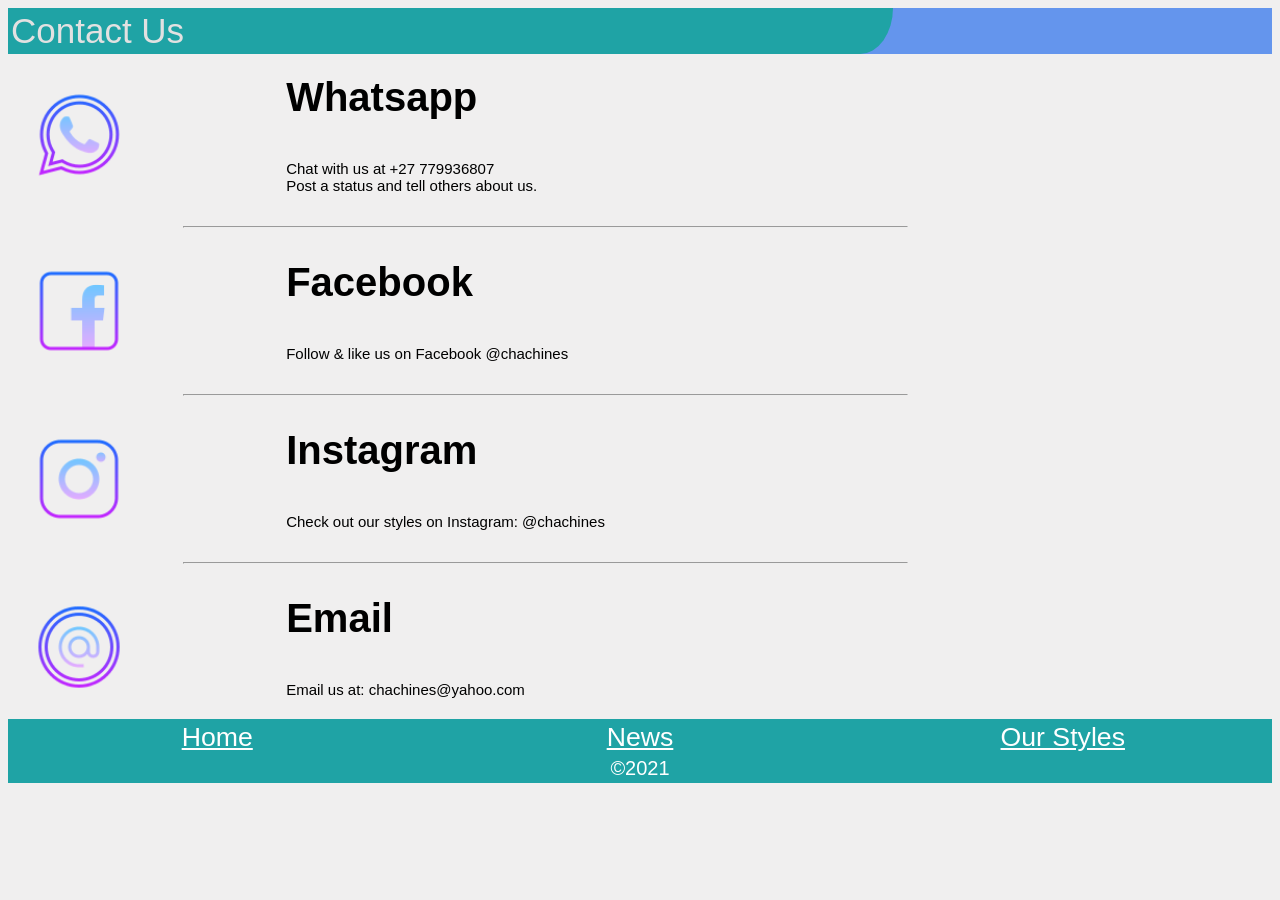
<file: ContactUs.html>
<html lang="en">

<head>
    <meta name="viewport" content="width=device-width, initial-scale=1.0">
    <link rel="stylesheet" href="Styling.css">
    <meta name="description" content="Dee's Manicure and Pedicure. The styles we offer. Visit us here in SA">
    <meta name="theme-color" content="silver">
    <link rel=" shortcut icon" type="image/png" href="nail_polish_128px.png"> 
    <link rel="icon" type="image/png" href="nail_polish_128px.png">
    <title>Document</title>
</head>

<body style="font-family: 'Segoe UI', Tahoma, Geneva, Verdana, sans-serif;background-color: #f0efef;">



    <div style="background-color: cornflowerblue;width: 100%;">
        <div>
        <table class="contactusHeading" width="70%"><tr><td>
            <p style="font-size: 35px;font-weight: 300;color: rgb(226, 225, 225);"> Contact Us</p>
        </td></tr></table>
    </div>
    </div>


    <table width="85%" class="customercare" cellspacing="10px">
        <tr>
            <td>
                <img src="bluewhatsapp_96px.png" width="100px" height="100px">
            </td>
            <td style="text-align: left;">
                <p style="text-align: left;">Whatsapp</p>
                <div style="font-size: 15px;font-weight: 300;">
                    <p>
                    Chat with us at +27 779936807<br>Post a status and tell others about us.
                    </p>
                  
                </div>
            </td>
        </tr>
        <tr>
            <td colspan="2">
                <hr width="70%" style="color: rgb(0, 0, 0);">
            </td>
        </tr>

        <tr>
            <td>
                <img src="bluefacebook_96px.png" width="100px" height="100px">
            </td>
            <td style="text-align: left;">
                <p style="text-align: left;">Facebook</p>
                <div style="font-size: 15px;font-weight: 300;">
                    <p>
                    Follow & like us on Facebook @chachines
                    </p>
                    
                </div>
            </td>
        </tr>

        <tr>
            <td colspan="2">
                <hr width="70%" style="color: rgb(0, 0, 0);">
            </td>
        </tr>
        <tr>
            <td>
                <img src="blueinstagram_96px.png" width="100px" height="100px">
            </td>
            <td style="text-align: left;">
                <p style="text-align: left;">Instagram</p>
                <div style="font-size: 15px;font-weight: 300;">
                    <p>
                    Check out our styles on Instagram: @chachines
                    </p>
                    
                </div>
            </td>
        </tr>

        <tr>
            <td colspan="2">
                <hr width="70%" style="color: rgb(0, 0, 0);">
            </td>
        </tr>
        <tr>
            <td>
                <img src="email_sign_96px.png" width="100px" height="100px">
            </td>
            <td style="text-align: left;">
                <p style="text-align: left;">Email</p>
                <div style="font-size: 15px;font-weight: 300;">
                    <p>
                    Email us at: chachines@yahoo.com
                    </p>
                   
                </div>
            </td>
        </tr>
    </table>

    <div style="background-color: #1fa3a5;width: 100%;">
       <table align="center" width="100%" style="font-size: 20pt;color: #ffffff;font-weight: 300;"><tr>
           <td style="width: 33%;">
            <a href="Home.html" style="color: white;"><p align="center">Home</p></a>
           </td>
           <td style="width: 34%;"><a href="Home.html" style="color: white;"><p align="center">News</p></a></td>
           <td><a href="Home.html" style="color: white;"><p align="center">Our Styles</p></a></td>
    </tr>
<tr>
<td colspan="3">
    <p style="font-weight: 200;font-size: 15pt;" align="center">©2021</p>
</td>
</tr>
</table>
        
    </div>
</body>

</html>
</file>
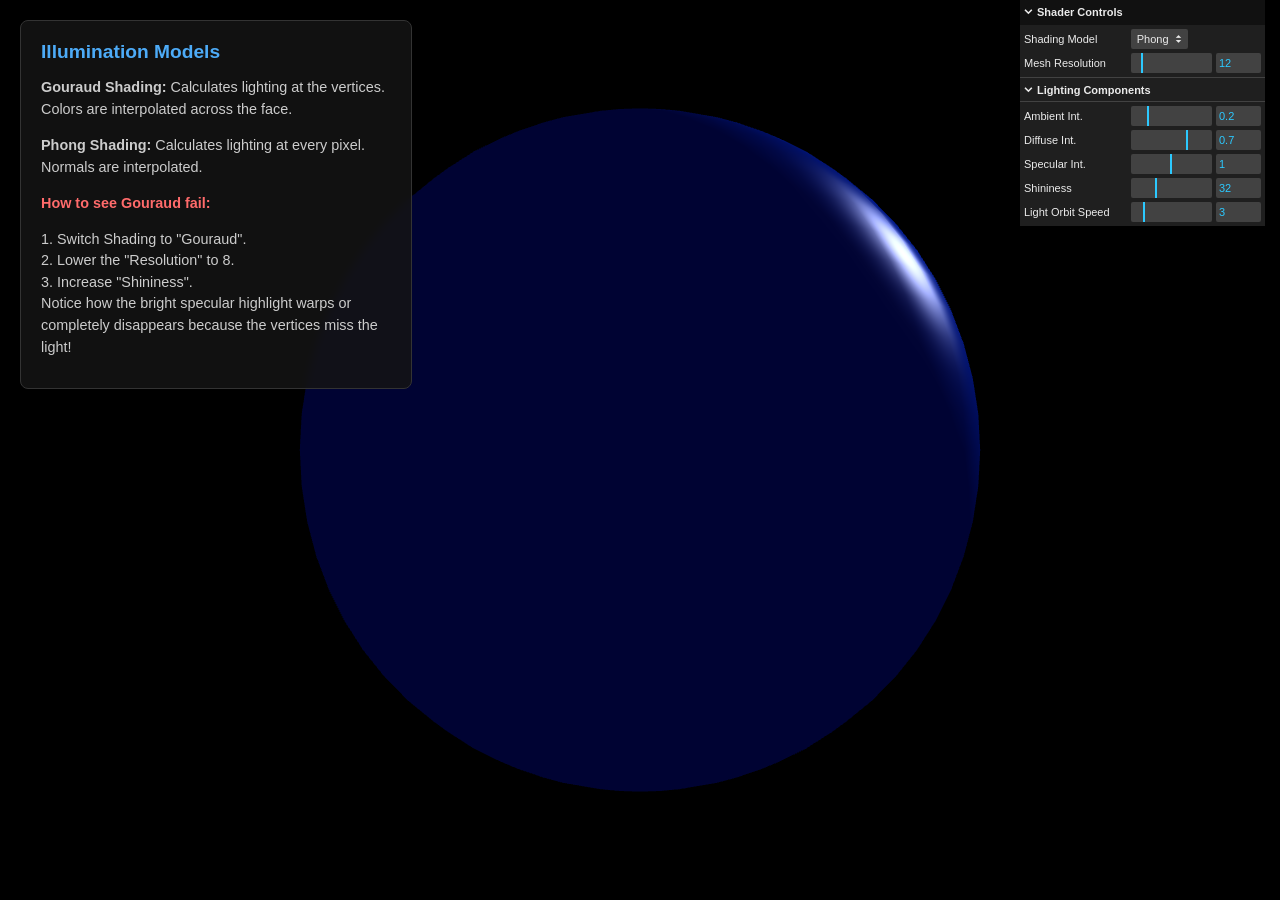
<file: graphics.html>
<!DOCTYPE html>
<html lang="en">
<head>
    <meta charset="UTF-8">
    <meta name="viewport" content="width=device-width, initial-scale=1.0">
    <title>Illumination Models: Phong vs Gouraud</title>
    <style>
        body { margin: 0; overflow: hidden; background-color: #111; font-family: 'Segoe UI', Tahoma, Geneva, Verdana, sans-serif; color: #fff; }
        #canvas-container { width: 100vw; height: 100vh; display: block; }
        #info-panel {
            position: absolute; top: 20px; left: 20px;
            background: rgba(20, 20, 20, 0.85); padding: 20px;
            border-radius: 8px; border: 1px solid #333;
            max-width: 350px; pointer-events: none;
            backdrop-filter: blur(5px);
        }
        h1 { margin: 0 0 10px 0; font-size: 1.2rem; color: #4dabf7; }
        p { font-size: 0.9rem; line-height: 1.5; margin-bottom: 10px; color: #ccc;}
        .highlight { color: #ff6b6b; font-weight: bold; }
    </style>
</head>
<body>

    <div id="info-panel">
        <h1>Illumination Models</h1>
        <p><strong>Gouraud Shading:</strong> Calculates lighting at the vertices. Colors are interpolated across the face.</p>
        <p><strong>Phong Shading:</strong> Calculates lighting at every pixel. Normals are interpolated.</p>
        <p class="highlight">How to see Gouraud fail:</p>
        <p>1. Switch Shading to "Gouraud".<br>2. Lower the "Resolution" to 8.<br>3. Increase "Shininess".<br>Notice how the bright specular highlight warps or completely disappears because the vertices miss the light!</p>
    </div>

    <div id="canvas-container"></div>

    <script type="importmap">
        {
            "imports": {
                "three": "./three.module.js",
                "three/addons": "./lil-gui.module.min.js"
            }
        }
    </script>

    <script type="module">
        import * as THREE from 'three';
        import { GUI } from 'three/addons';

        // --- SCENE SETUP ---
        const container = document.getElementById('canvas-container');
        const scene = new THREE.Scene();
        const camera = new THREE.PerspectiveCamera(45, window.innerWidth / window.innerHeight, 0.1, 100);
        camera.position.z = 5;

        const renderer = new THREE.WebGLRenderer({ antialias: true });
        renderer.setSize(window.innerWidth, window.innerHeight);
        renderer.setPixelRatio(window.devicePixelRatio);
        container.appendChild(renderer.domElement);

        // --- SHADERS ---

        // 1. Gouraud Shading (Lighting calculated in Vertex Shader)
        const gouraudVertexShader = `
            uniform vec3 lightPos;
            uniform vec3 viewPos;
            uniform vec3 ambientColor; uniform float ambientInt;
            uniform vec3 diffuseColor; uniform float diffuseInt;
            uniform vec3 specularColor; uniform float specularInt;
            uniform float shininess;

            varying vec3 vColor;

            void main() {
                vec4 worldPos = modelMatrix * vec4(position, 1.0);
                vec3 N = normalize(normalMatrix * normal);
                vec3 L = normalize(lightPos - worldPos.xyz);
                vec3 V = normalize(viewPos - worldPos.xyz);
                vec3 R = reflect(-L, N);

                // Ambient
                vec3 ambient = ambientColor * ambientInt;
                
                // Diffuse
                float diff = max(dot(N, L), 0.0);
                vec3 diffuse = diffuseColor * diff * diffuseInt;
                
                // Specular
                float spec = pow(max(dot(V, R), 0.0), shininess);
                vec3 specular = specularColor * spec * specularInt;

                // Sum components AT THE VERTEX
                vColor = ambient + diffuse + specular;
                
                gl_Position = projectionMatrix * viewMatrix * worldPos;
            }
        `;
        const gouraudFragmentShader = `
            varying vec3 vColor;
            void main() {
                // Simply output the interpolated vertex color
                gl_FragColor = vec4(vColor, 1.0);
            }
        `;

        // 2. Phong Shading (Lighting calculated in Fragment Shader)
        const phongVertexShader = `
            varying vec3 vNormal;
            varying vec3 vWorldPos;

            void main() {
                vec4 worldPos = modelMatrix * vec4(position, 1.0);
                vWorldPos = worldPos.xyz;
                // Pass normal and position to fragment shader
                vNormal = normalMatrix * normal;
                gl_Position = projectionMatrix * viewMatrix * worldPos;
            }
        `;
        const phongFragmentShader = `
            uniform vec3 lightPos;
            uniform vec3 viewPos;
            uniform vec3 ambientColor; uniform float ambientInt;
            uniform vec3 diffuseColor; uniform float diffuseInt;
            uniform vec3 specularColor; uniform float specularInt;
            uniform float shininess;

            varying vec3 vNormal;
            varying vec3 vWorldPos;

            void main() {
                vec3 N = normalize(vNormal);
                vec3 L = normalize(lightPos - vWorldPos);
                vec3 V = normalize(viewPos - vWorldPos);
                vec3 R = reflect(-L, N);

                // Ambient
                vec3 ambient = ambientColor * ambientInt;
                
                // Diffuse
                float diff = max(dot(N, L), 0.0);
                vec3 diffuse = diffuseColor * diff * diffuseInt;
                
                // Specular
                float spec = pow(max(dot(V, R), 0.0), shininess);
                vec3 specular = specularColor * spec * specularInt;

                // Sum components AT THE FRAGMENT (PIXEL)
                vec3 finalColor = ambient + diffuse + specular;
                
                gl_FragColor = vec4(finalColor, 1.0);
            }
        `;

        // --- MATERIAL & GEOMETRY ---
        const uniforms = {
            lightPos: { value: new THREE.Vector3(2, 2, 2) },
            viewPos: { value: camera.position },
            ambientColor: { value: new THREE.Color(0x0044ff) },
            ambientInt: { value: 0.2 },
            diffuseColor: { value: new THREE.Color(0x1188ff) },
            diffuseInt: { value: 0.7 },
            specularColor: { value: new THREE.Color(0xffffff) },
            specularInt: { value: 1.0 },
            shininess: { value: 32.0 }
        };

        const gouraudMaterial = new THREE.ShaderMaterial({
            vertexShader: gouraudVertexShader,
            fragmentShader: gouraudFragmentShader,
            uniforms: uniforms
        });

        const phongMaterial = new THREE.ShaderMaterial({
            vertexShader: phongVertexShader,
            fragmentShader: phongFragmentShader,
            uniforms: uniforms
        });

        let sphereGeometry = new THREE.SphereGeometry(1.5, 32, 32);
        const mesh = new THREE.Mesh(sphereGeometry, phongMaterial);
        scene.add(mesh);

        // Visual representation of the light source
        const lightHelperGeo = new THREE.SphereGeometry(0.1, 8, 8);
        const lightHelperMat = new THREE.MeshBasicMaterial({ color: 0xffffff });
        const lightHelper = new THREE.Mesh(lightHelperGeo, lightHelperMat);
        lightHelper.position.copy(uniforms.lightPos.value);
        scene.add(lightHelper);

        // --- GUI CONTROLS ---
        const params = {
            shadingModel: 'Phong',
            resolution: 12,
            ambient: 0.2,
            diffuse: 0.7,
            specular: 1.0,
            shininess: 32.0,
            lightSpeed: 3
        };

        const gui = new GUI({ title: 'Shader Controls' });
        
        gui.add(params, 'shadingModel', ['Phong', 'Gouraud']).name('Shading Model').onChange(val => {
            mesh.material = val === 'Phong' ? phongMaterial : gouraudMaterial;
        });
        
        gui.add(params, 'resolution', 4, 64, 1).name('Mesh Resolution').onChange(val => {
            mesh.geometry.dispose();
            mesh.geometry = new THREE.SphereGeometry(1.5, val, val);
        });

        const lightFolder = gui.addFolder('Lighting Components');
        lightFolder.add(params, 'ambient', 0, 1).name('Ambient Int.').onChange(v => uniforms.ambientInt.value = v);
        lightFolder.add(params, 'diffuse', 0, 1).name('Diffuse Int.').onChange(v => uniforms.diffuseInt.value = v);
        lightFolder.add(params, 'specular', 0, 2).name('Specular Int.').onChange(v => uniforms.specularInt.value = v);
        lightFolder.add(params, 'shininess', 1, 100).name('Shininess').onChange(v => uniforms.shininess.value = v);
        lightFolder.add(params, 'lightSpeed', 0, 20).name('Light Orbit Speed');

        // --- ANIMATION LOOP ---
        const clock = new THREE.Clock();

        function animate() {
            requestAnimationFrame(animate);
            const time = clock.getElapsedTime() * params.lightSpeed;
            
            // Orbit the light to dynamically show highlights
            uniforms.lightPos.value.x = Math.sin(time) * 3;
            uniforms.lightPos.value.z = Math.cos(time) * 3;
            lightHelper.position.copy(uniforms.lightPos.value);

            renderer.render(scene, camera);
        }

        animate();

        // Handle window resize
        window.addEventListener('resize', () => {
            camera.aspect = window.innerWidth / window.innerHeight;
            camera.updateProjectionMatrix();
            renderer.setSize(window.innerWidth, window.innerHeight);
        });
    </script>
</body>
</html>
</file>
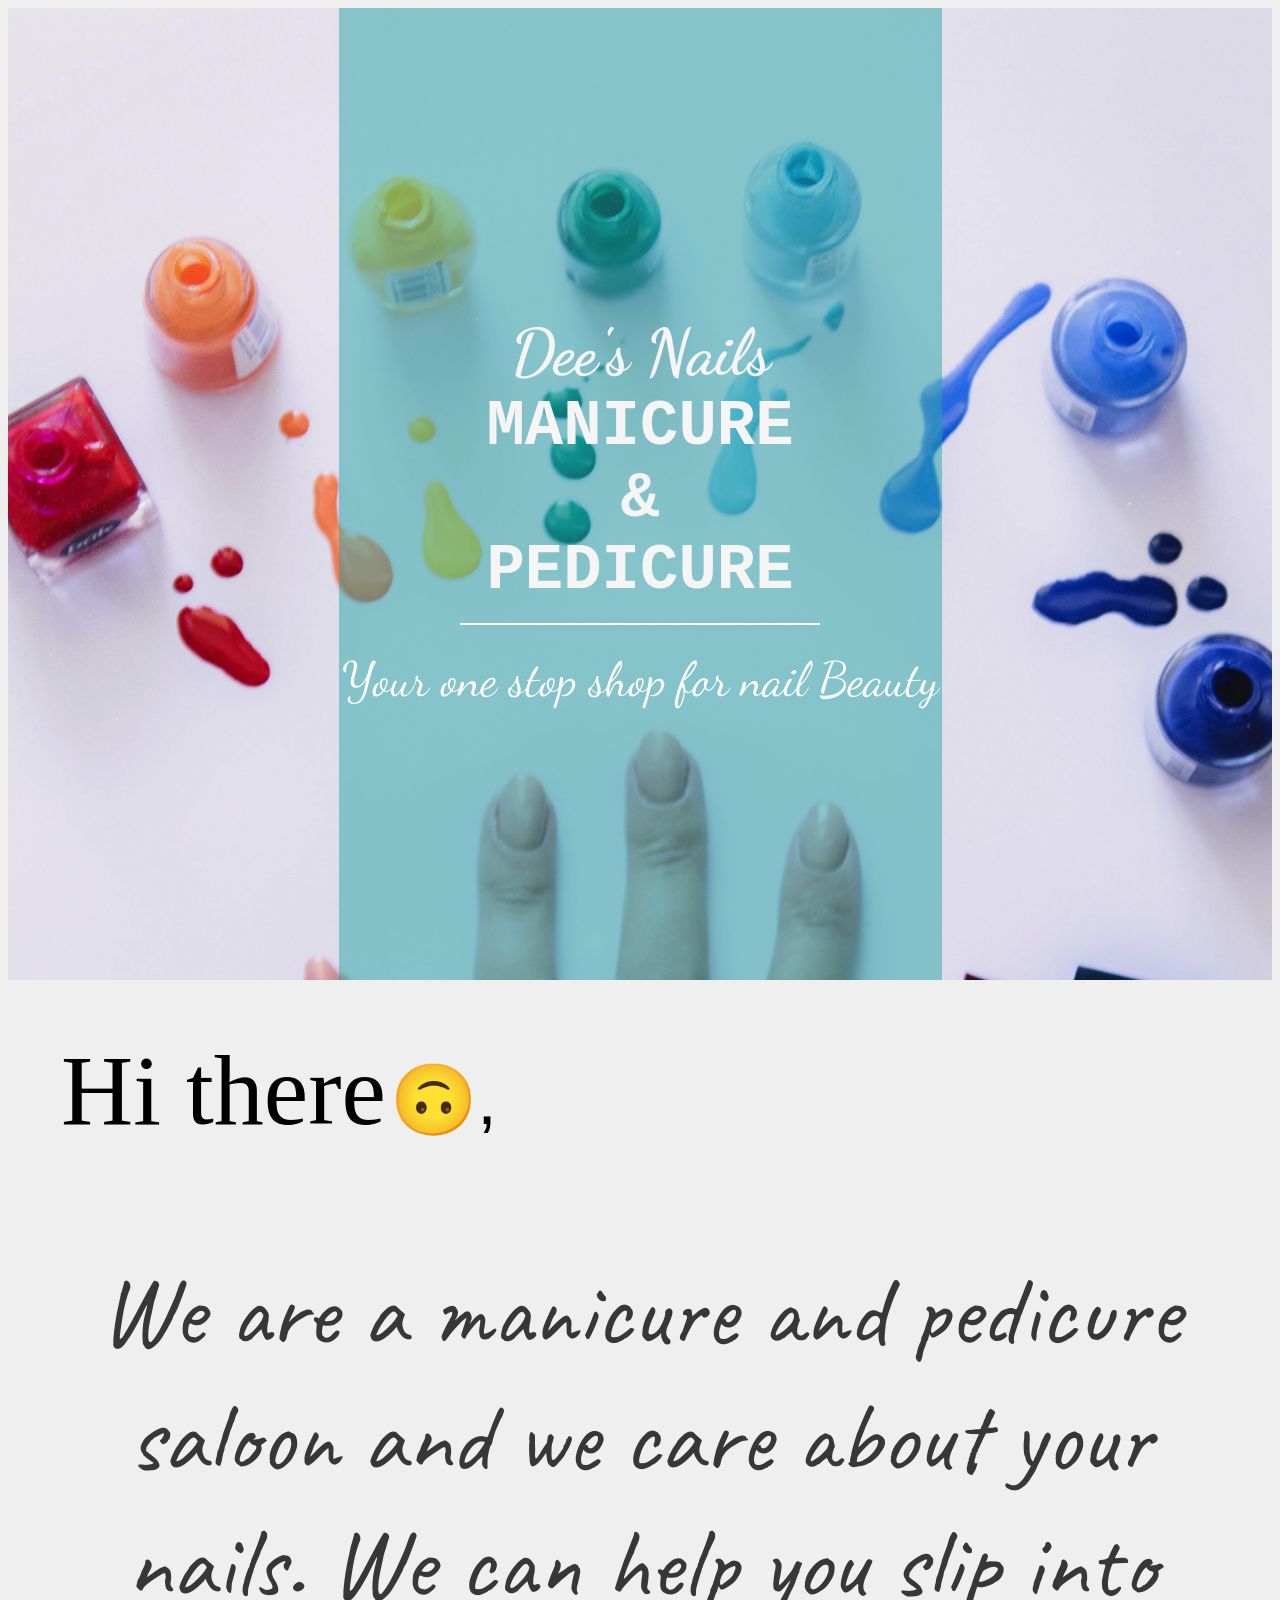
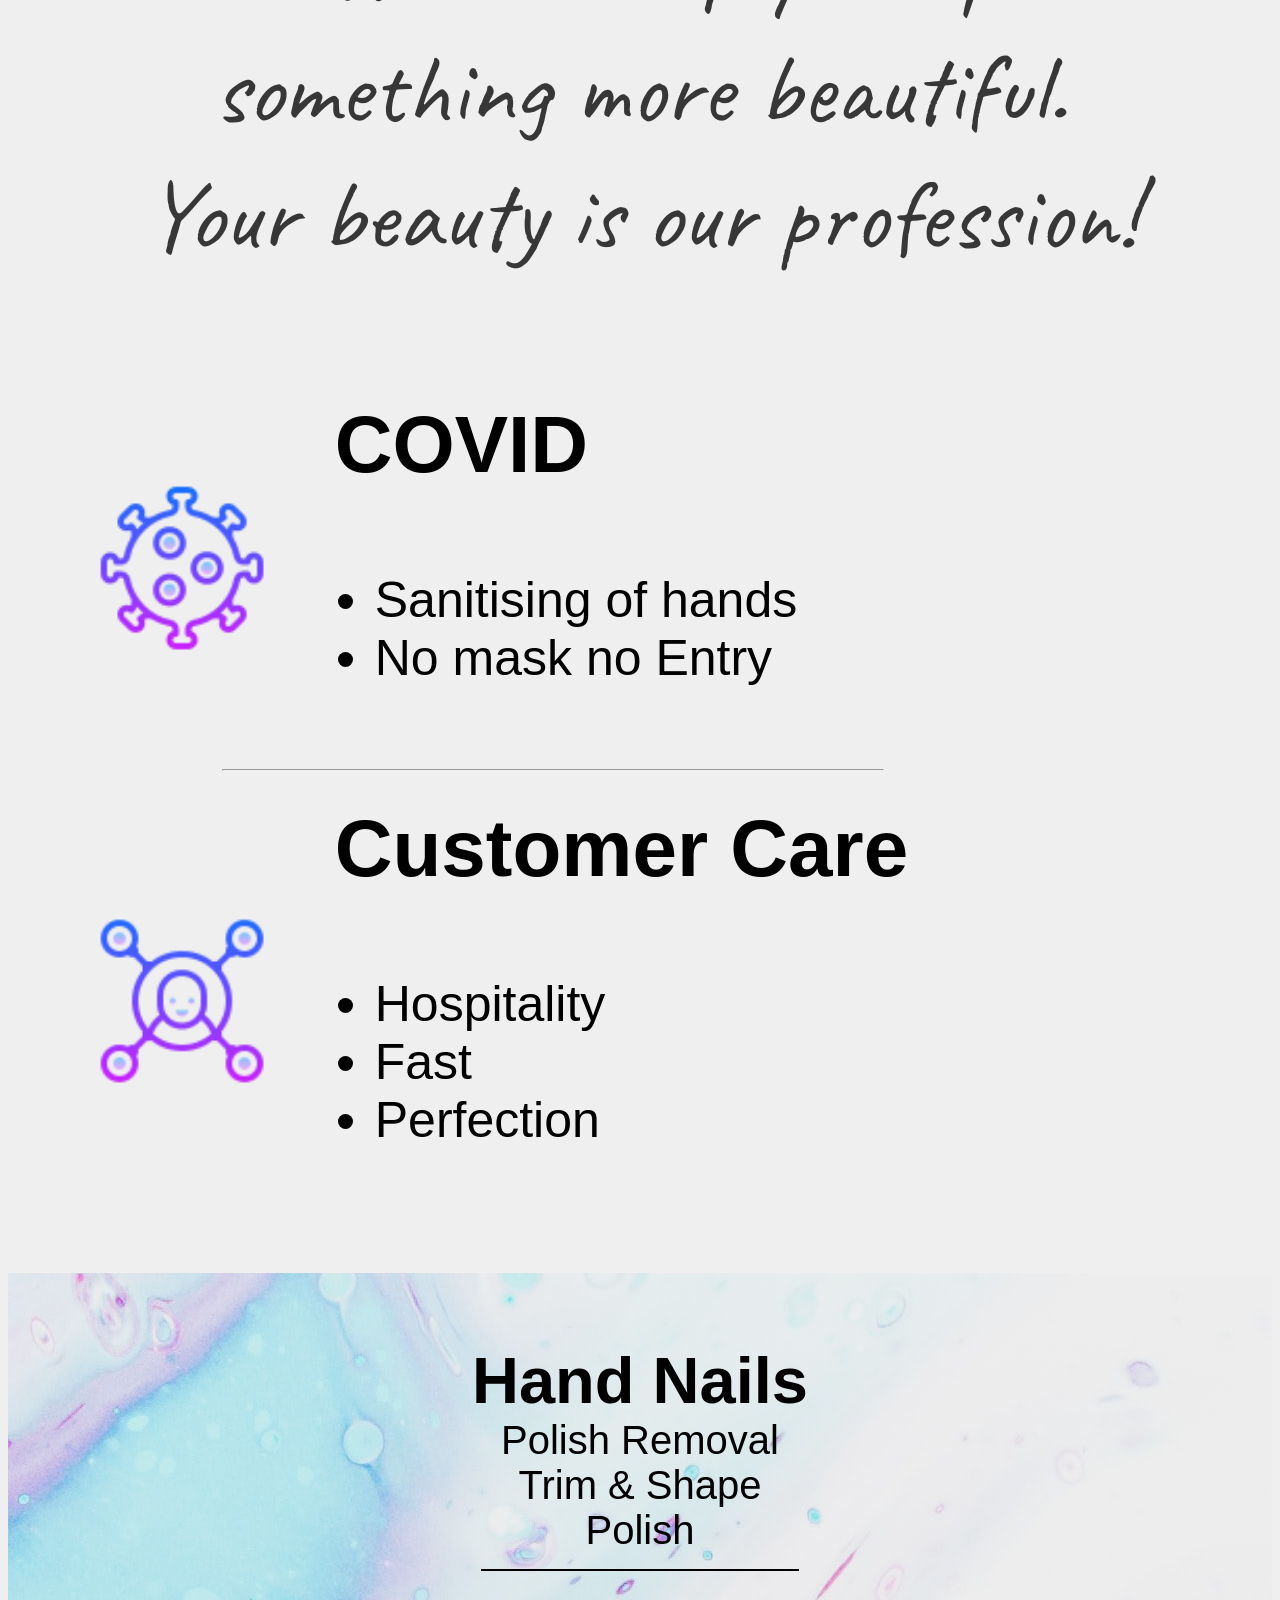
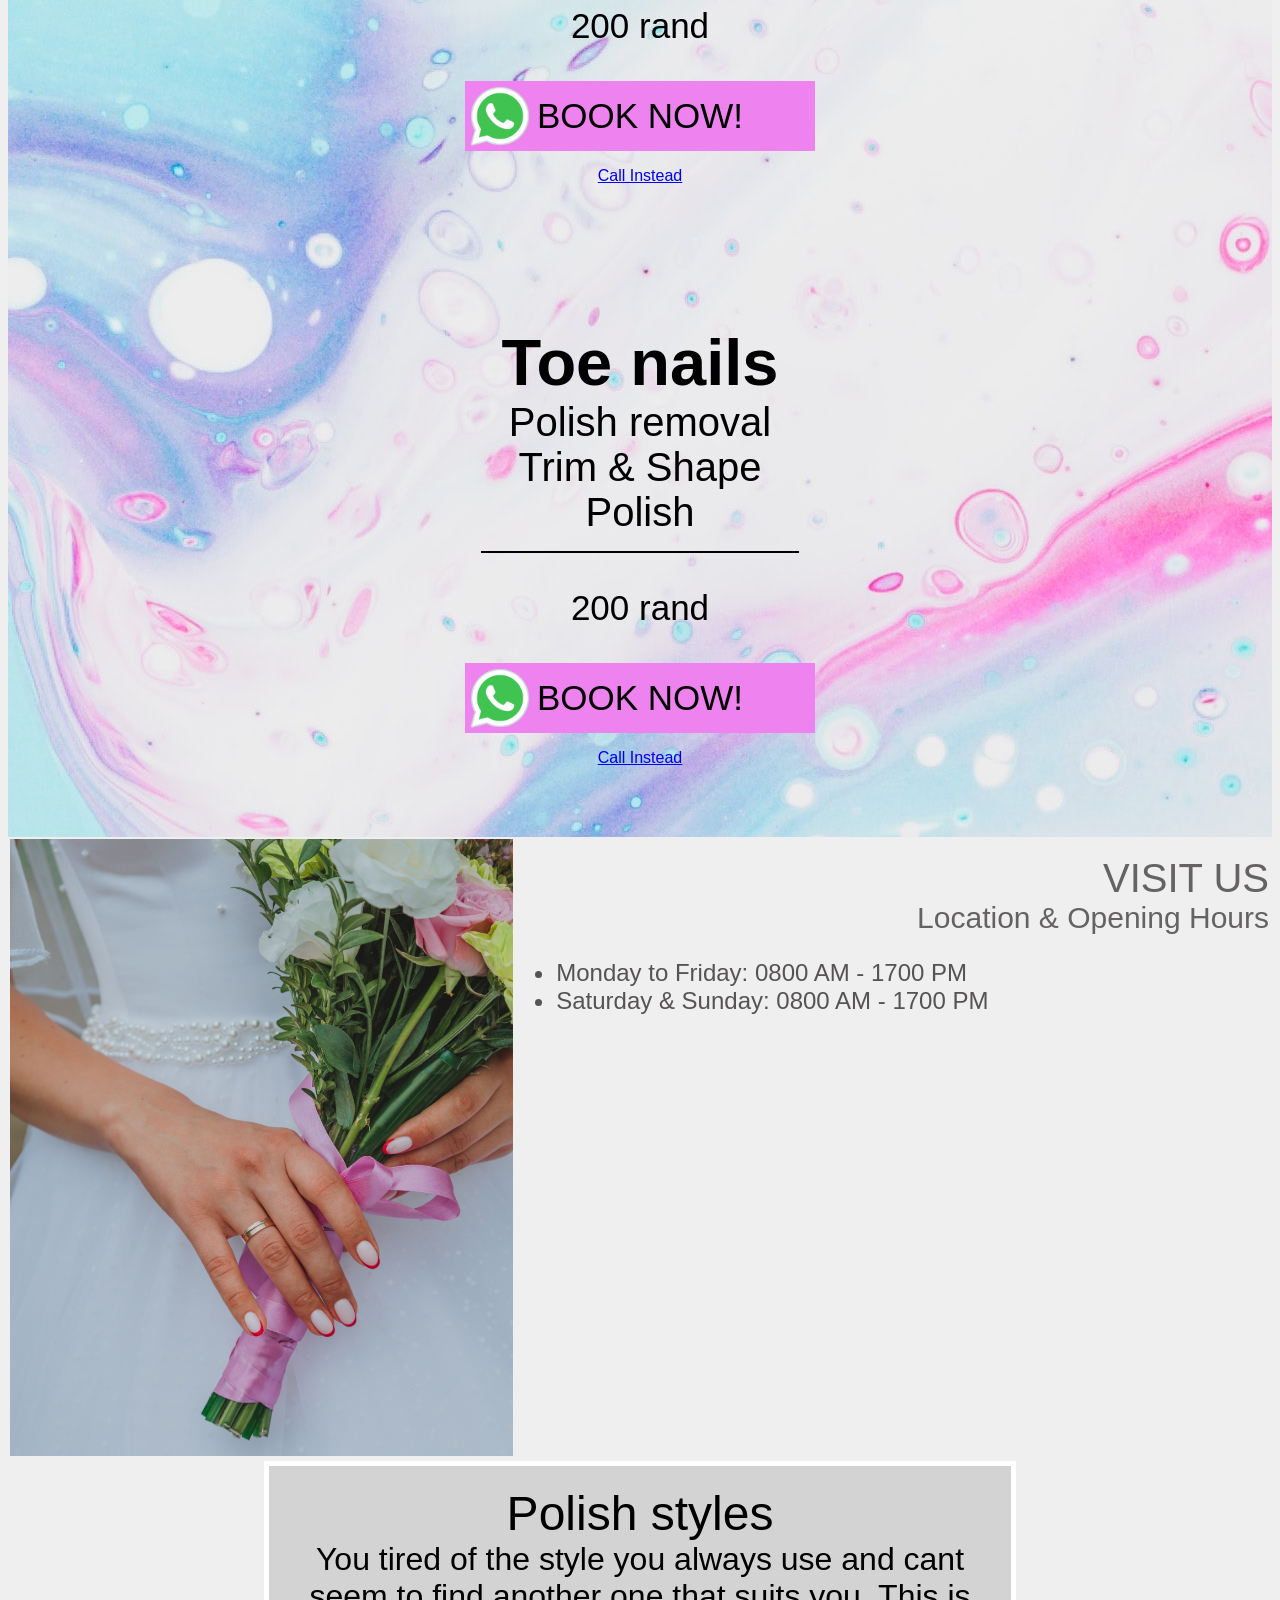
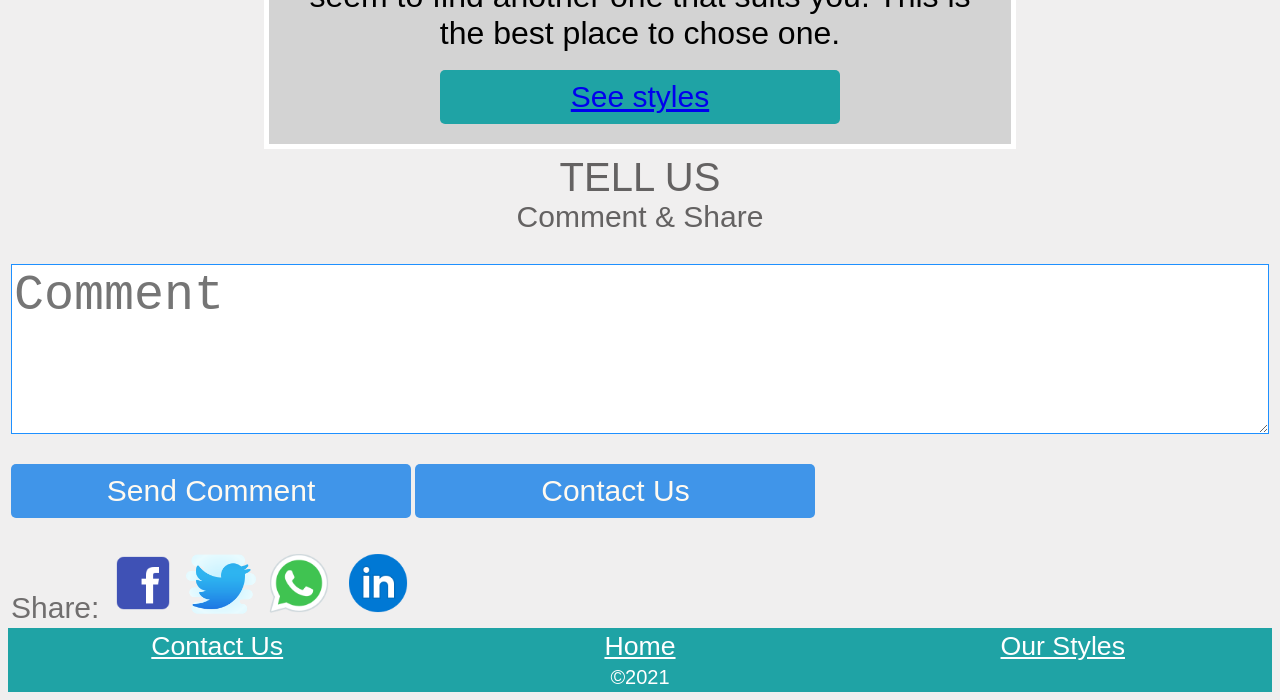
<file: Home.html>
<html>

<head>
    <title></title>
    <link rel="stylesheet" href="Styling.css">
    <meta name="description" content="Dee's Manicure and Pedicure. Your one stop shop for Nail Beauty. Visit us here in SA">
    <meta name="theme-color" content="silver">
    <meta name="mobile-web-app-capable" content="yes">
    <link rel=" shortcut icon" type="image/png" href="nail_polish_128px.png"> 
    <link rel="icon" type="image/png" href="nail_polish_128px.png">
<link rel="stylesheet" href="https://fonts.googleapis.com/css?family=Dancing+Script|Caveat">
</head>


<body style="font-family: 'Segoe UI', Tahoma, Geneva, Verdana, sans-serif;background-color: #f0efef;">
    
<div class="Cover" id="cover">
        <table align="center" style="top: 50%;height: 100%;background-color: #1fa3a579;">
            <tr>
                <td><br>
                    <p align="center" id="coverpage">
                        <b id="mainHeading" align="center" STYLE="font-size: 400%;font-weight: 900;color:whitesmoke;">
                            <span style="font-family:Dancing Script;">Dee's Nails<br></span>
                            MANICURE<br>&<br>PEDICURE</b><br><hr width="60%" style="color: #ffffff;border-style: solid;"><br>
                        <b id="miniHeading"
                            style="font-family: Dancing Script;font-size: 300%;font-weight: 200;text-indent: 30px;color: white;">
                            Your one stop shop for nail Beauty
                        </b>
                    </p>

                </td>
            </tr>
        </table>
    </div>



    <div style="background-color: #f0efef;padding: 50px;" >
        <table>
            <tr>
                <td>
                    <p alilgn="left" style="color: rgb(0, 0, 0);"><span
                            style="font-family: 'Segoe UI';font-size: 100px;color: #000000;">Hi
                            there</span>
                        <span style="font-size: 70px;">🙃,</span>
                    </p>

                    <p align="center"
                        style="font-family: Caveat;font-size: 100px;color: rgb(56, 55, 55);font-weight: 300;">
                        We are a manicure and pedicure saloon and we care about your nails. We can help you slip into something more beautiful.<br>Your beauty is our profession!
                    </p> 

                   

                    <table width="85%" class="customercare" cellspacing="10px" id="about">
                        <tr>
                            <td>
                                <img src="coronavirus_96px.png" width="200px" height="200px">
                            </td>
                            <td style="text-align: left;">
                                <p style="text-align: left;font-size:80px">COVID</p>
                                <div style="font-size: 50px;font-weight: 300;">
                                    <p>
                                    <ul>
                                        <li>Sanitising of hands</li>
                                        <li>No mask no Entry</li>
                 
                                    </ul>
                                    </p>
                                </div>
                            </td>
                        </tr>
                        <tr>
                            <td colspan="2">
                                <hr width="70%" style="color: rgb(0, 0, 0);">
                            </td>
                        </tr>

                        <tr>
                            <td>
                                <img src="customer_insight_96px.png" width="200px" height="200px">
                            </td>
                            <td style="text-align: left;">
                                <p style="text-align: left;font-size:80px">Customer Care</p>
                                <div style="font-size: 50px;font-weight: 300;">
                                    <p>
                                    <ul>
                                        <li>Hospitality</li>
                                        <li>Fast</li>
                                        <li>Perfection</li>
                                    </ul>
                                    </p>
                                </div>
                            </td>
                        </tr>

                    </table>


                </td>
            </tr>
        </table>
    </div>




    <div id="TREATMENTS"
        style="background-image: url(pawel-czerwinski-OG44d93iNJk-unsplash.jpg);background-position-x: left;background-position-y: top;">

        <div style="background: rgba(255, 255, 255, 0);" id="treat1">
            <br><br><br>
            <p align="center" style="text-align: center;">
                <big class="treatmentsHeading">Hand Nails</big><br>
                <big align="center" style="font-size:40px">Polish Removal</big><br>
                <big align="center" style="font-size:40px">Trim & Shape</big><br>
                <big align="center" style="font-size:40px" >Polish</big><br>
                <hr align="center" class="treatmentSeparator">
            <p align="center" class="price">200 rand</p>
            <p align="center"><a href="http://api.whatsapp.com/send?phone=2778207879524&text=😎Hi.%20I%20saw%20your%20website%20Id%20like%20to%20book%20for%20a%20treatment.🙃"><button class="btnBook">BOOK NOW!</button></a></p>
            <p align="center"><a href="tel:27 782079524">Call Instead</a></p>
            </p>
            <br><br><br>
        </div>

        <div style="background: rgba(109, 245, 116, 0);" id="treat2">
            <br><br><br>
            <p align="right" style="text-align: center;">
                <big class="treatmentsHeading">Toe nails</big><br>
                <big align="center" style="font-size:40px">Polish removal</big><br>
                <big align="center" style="font-size:40px">Trim & Shape</big><br>
                <big align="center" style="font-size:40px">Polish</big><br>
                <hr align="center" class="treatmentSeparator">
            <p align="center" class="price">200 rand</p>
            <p align="center"><a href="http://api.whatsapp.com/send?phone=2778207879524&text=😎Hi.%20I%20saw%20your%20website%20Id%20like%20to%20book%20for%20a%20treatment.🙃"><button class="btnBook">BOOK NOW!</button></a></p>
            <p align="center"><a href="tel:27 782079524">Call Instead</a></p>
            </p>
            <br><br><br>
        </div>

    </div>



    <div id="visitus">
        <table width="100%"><tr>
            <td style="height: 600px;width: 40%;background-image: url(marina-abrosimova-FL3hKi58p4Q-unsplash.jpg);background-size: cover;background-position-y: center;background-position-x: center;">
       </td>
        <td>
        <div style="float: right;height: 100%;width: 100%;">
            <p align="right"><span style="font-size: 40px;font-weight: 400;color: #646262;">VISIT
                    US</span><br>
                <span style="font-size: 30px;font-weight: 300;color: #646262;">Location & Opening
                    Hours</span>
            </p>
            <p align="left">
            <ul style="font-size: 150%;color: #555353;">
                <li><span>Monday to Friday: </span><span>0800 AM - 1700 PM</span></li>
                <li><span>Saturday & Sunday: </span><span>0800 AM - 1700 PM</span></li>
            </ul>
            </p>
            <p align="center"><iframe width='100%' height="400px" frameborder="0" src="https://g.co/kgs/3M8GEj"></iframe>
            </p>
        </div>
    </td></tr></table>
    </div>

    <table align="center" width="60%">
        <tr>
            <td>
                <p align="center" style="border-color: #ffffff;border-style: solid;border-width: thick;padding: 20px;background-color: #c2c2c29f" >
                    <span style="font-size: 300%;">Polish styles</span><br>
                    <span style="font-size: 200%; font-weight: 300;">
                        You tired of the style you always use and cant seem to find another one that suits you.
                        This is the best place to chose one.</span><br><br>
                        <button class="tellusbtn" style="background-color: #1fa3a5;"><a href="Styles.html">See styles</a></button>
                </p>
            </td>
        </tr>
    </table>

    <table width="100%"><tr><td>
        <div>
            <p align="center"><span style="font-size: 40px;font-weight: 400;color: #646262;">TELL US</span><br>
                <span style="font-size: 30px;font-weight: 300;color: #646262;">Comment & Share</span>
            </p>
            <p align="left" style="font-size: 30px;">
                <textarea id="comment" placeholder="Comment" style="height: 170px;width:100%;border-color: dodgerblue;font-size: 50px;border-style: thin;"></textarea>
                <p>
                    <button class="tellusbtn" id="btnsendcomment">Send Comment</button>
                    <a href="ContactUs.html"><button class="tellusbtn" >Contact Us</button></a>
                </p>
            </p>
            <p style="font-size: 30px;color: #706e6e;font-weight: 300;">Share:
                <a href="http://www.facebook.com/share.php?u=http://TawanaState.github.io/CIACEE Mom WEBSITE/Home.html" target="_blank" width="40px"><img src="facebook_48px.png" alt="" width="70px"></a>
<a href="https://twitter.com/share?url=http://TawanaState.github.io/CIACEE Mom WEBSITE/Home.html" target="_blank"><img src="twitter_128px.png" alt="" width="70px"></a>
<a href="https://web.whatsapp.com/send?text=http://TawanaState.github.io/CIACEE Mom WEBSITE/Home.html" target="_blank"><img src="whatsapp_96px.png" alt="" width="70px"></a>
<a href="http://www.linkedin.com/shareArticle?mini=true&amp;url=http://TawanaState.github.io/CIACEE Mom WEBSITE/Home.html" target="_blank"><img src="linkedin_circled_96px.png" alt="" width="70px"></a>
            </p>
        </div>
    </td></tr></table>

    <div style="background-color: #1fa3a5;width: 100%;">
        <table align="center" width="100%" style="font-size: 20pt;color: #ffffff;font-weight: 300;">
            <tr>
            <td style="width: 33%;">
             <a href="ContactUs.html" style="color: white;"><p align="center">Contact Us</p></a>
            </td>
            <td style="width: 34%;"><a href="Home.html" style="color: white;"><p align="center">Home</p></a></td>
            <td><a href="Styles.html" style="color: white;"><p align="center">Our Styles</p></a></td>
     </tr>
 <tr>
 <td colspan="3">
     <p style="font-weight: 200;font-size: 15pt;" align="center">©2021</p>
 </td>
 </tr>
 </table>
</div>


<script type="text/javascript">
 let sendcomment = document.querySelector("#btnsendcomment");
    sendcomment.addEventListener("click", function () {
        
        let comment = document.querySelector("#comment");
        window.open("mailto:Chachines@yahoo.com?subject=Comment&body=" + comment.value)
        })
</script>
</body>


</html>
</file>
<file: Styling.css>
.customercare {
            border: none;
            padding: 10px;
            font-size: 40px;
            font-weight: 600;
            color: #000000;

        }
        .dot {
            height: 50px;
            width: 50px;
            border-radius: 100px;
            /* rounds corners */
            background: rgb(174, 0, 255);
            float: left;
            background-repeat: no-repeat;
            background-size: 40px;
            vertical-align: middle;
            background-position: center;
            -moz-box-shadow: 3px 3px 3px 3px #7777773a;
            -webkit-box-shadow: 3px 3px 3px 3px #77777741;
            box-shadow: 3px 3px 3px 3px #77777741;
            position: fixed;
        }

        .mediaSect {
            border-radius: 10px;
            -moz-border-radius: 10px;
            -webkit-border-radius: 10px;
            float: left;
            height: 70%;
            width: 30%;
            border-color: darkgoldenrod;
            border-style: solid;
        }

        
        .ContactUsInputs {
            font-size: 20px;

        }

        .selectedBtn {
            font-size: 12pt;
            padding: 5px;
            background-color: #1fa3a5;
            border-top: none;
            border-left: none;
            border-right: none;
            border-bottom: solid;
        }

        .tabBtn {
            font-size: 12pt;
            padding: 5px;
            background-color: darkturquoise;
            border: thin;
            border-color: dodgerblue;

        }

        .tabBtn:hover {
            background-color: cadetblue;
        }
        .tellusbtn{
            border-radius: 5px;font-size: 30px;background-color: #4095e9;border-style: none;padding: 10px;color: floralwhite;width: 400px;
        }

        .contactusHeading{
            background-color: #1fa3a5;
            border-bottom-right-radius: 50px 70px;
            
        }
        
        .tellusbtn:hover{
            background-color: #005cb8
        }
        .treamentsDetails {
            font-size: 20pt;
            font-weight: normal;
            list-style: none;
        }

        .Cover {
            background-image: url(pexels-kristina-paukshtite-4256540.jpg);
            width: 100%;
            height: 110%;
            font-family: 'Courier New', Courier, monospace;
            background-repeat: no-repeat;
            background-position-x: center;
            background-position-y: top;
            background-size:cover;

        }

        .coverHeading {
            font-weight: 900;
        }

        .NavItem {
            background-color: rgb(216, 191, 216);
            padding: 10px;
            float: left;
        }

        .Header {
            font-size: 20pt;
            padding: 10px;

        }

        .treatmentsHeading {
            font-size: 65px;
            font-weight: 600;
        }

        .treatment {
            background-color: rgb(218, 214, 214);
            width: 100%;
            vertical-align: middle;
            text-align: center;
        }

        .treatmentSeparator {
            width: 25%;
            color: #000000;
            border-style: solid;
            font-weight: 900;
        }

        .price {
            font-size: 35px;
            font-weight: lighter;
        }

        .btnBook {
            background-color: violet;
            border: thin;
            padding: 15px;
            width: 350px;
            font-size: 35px;
            background-image: url("whatsapp_96px.png");
            background-repeat: no-repeat;
            background-size: 70px;
        }

        .confirmQuestion {
            color: #ffffff;
            font-size: 18pt;
            font-weight: 800;
        }

        .bookingDialog {
            color: rgba(172, 255, 47, 0.658);
            padding-bottom: 30pt;
        }

        .btnWhatsApp {
            color: white;
            background: rgb(95, 151, 12);
            width: 150pt;
            padding: 1%;
            border: thin;
        }

        .btnCall {
            color: white;
            background: rgb(94, 153, 7);
            width: 90pt;
            padding: 1%;
            border: thin;

        }
</file>
